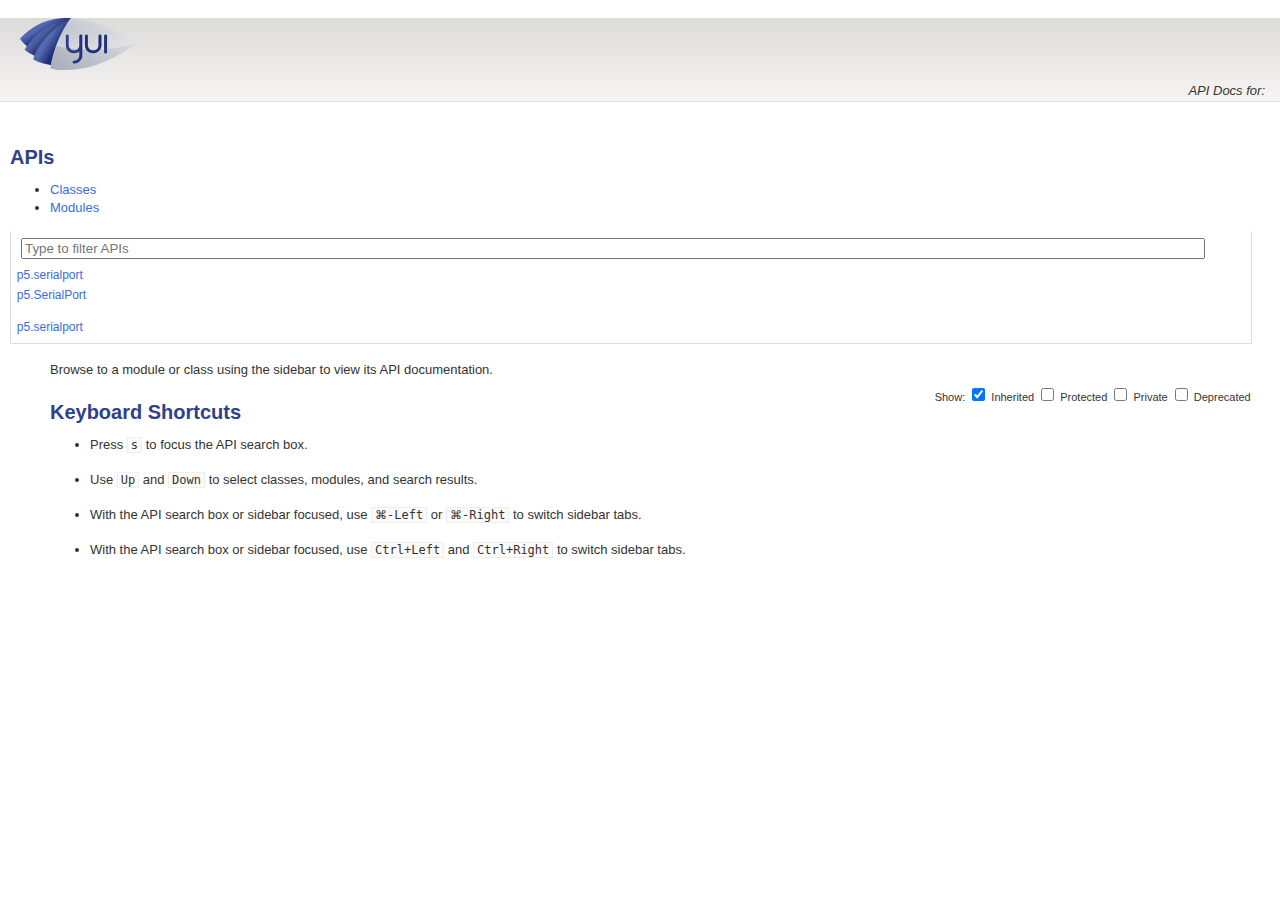
<file: p5serial/docs/index.html>
<!DOCTYPE html>
<html lang="en">
<head>
    <meta charset="utf-8">
    <title></title>
    <link rel="stylesheet" href="http://yui.yahooapis.com/3.9.1/build/cssgrids/cssgrids-min.css">
    <link rel="stylesheet" href="./assets/vendor/prettify/prettify-min.css">
    <link rel="stylesheet" href="./assets/css/main.css" id="site_styles">
    <link rel="icon" href="./assets/favicon.ico">
    <script src="http://yui.yahooapis.com/combo?3.9.1/build/yui/yui-min.js"></script>
</head>
<body class="yui3-skin-sam">

<div id="doc">
    <div id="hd" class="yui3-g header">
        <div class="yui3-u-3-4">
                <h1><img src="./assets/css/logo.png" title="" width="117" height="52"></h1>
        </div>
        <div class="yui3-u-1-4 version">
            <em>API Docs for: </em>
        </div>
    </div>
    <div id="bd" class="yui3-g">

        <div class="yui3-u-1-4">
            <div id="docs-sidebar" class="sidebar apidocs">
                <div id="api-list">
                    <h2 class="off-left">APIs</h2>
                    <div id="api-tabview" class="tabview">
                        <ul class="tabs">
                            <li><a href="#api-classes">Classes</a></li>
                            <li><a href="#api-modules">Modules</a></li>
                        </ul>
                
                        <div id="api-tabview-filter">
                            <input type="search" id="api-filter" placeholder="Type to filter APIs">
                        </div>
                
                        <div id="api-tabview-panel">
                            <ul id="api-classes" class="apis classes">
                                <li><a href="./classes/p5.serialport.html">p5.serialport</a></li>
                                <li><a href="./classes/p5.SerialPort.html">p5.SerialPort</a></li>
                            </ul>
                
                
                            <ul id="api-modules" class="apis modules">
                                <li><a href="./modules/p5.serialport.html">p5.serialport</a></li>
                            </ul>
                        </div>
                    </div>
                </div>
            </div>
        </div>
        <div class="yui3-u-3-4">
                <div id="api-options">
                    Show:
                    <label for="api-show-inherited">
                        <input type="checkbox" id="api-show-inherited" checked>
                        Inherited
                    </label>
            
                    <label for="api-show-protected">
                        <input type="checkbox" id="api-show-protected">
                        Protected
                    </label>
            
                    <label for="api-show-private">
                        <input type="checkbox" id="api-show-private">
                        Private
                    </label>
                    <label for="api-show-deprecated">
                        <input type="checkbox" id="api-show-deprecated">
                        Deprecated
                    </label>
            
                </div>
            
            <div class="apidocs">
                <div id="docs-main">
                    <div class="content">
    <div class="apidocs">
        <div id="docs-main" class="content">
            <p>
            Browse to a module or class using the sidebar to view its API documentation.
            </p>

            <h2>Keyboard Shortcuts</h2>

            <ul>
                <li><p>Press <kbd>s</kbd> to focus the API search box.</p></li>

                <li><p>Use <kbd>Up</kbd> and <kbd>Down</kbd> to select classes, modules, and search results.</p></li>

                <li class="mac-only"><p>With the API search box or sidebar focused, use <kbd><span class="cmd">&#x2318;</span>-Left</kbd> or <kbd><span class="cmd">&#x2318;</span>-Right</kbd> to switch sidebar tabs.</p></li>

                <li class="pc-only"><p>With the API search box or sidebar focused, use <kbd>Ctrl+Left</kbd> and <kbd>Ctrl+Right</kbd> to switch sidebar tabs.</p></li>
            </ul>
        </div>
    </div>


                    </div>
                </div>
            </div>
        </div>
    </div>
</div>
<script src="./assets/vendor/prettify/prettify-min.js"></script>
<script>prettyPrint();</script>
<script src="./assets/js/yui-prettify.js"></script>
<script src="./assets/../api.js"></script>
<script src="./assets/js/api-filter.js"></script>
<script src="./assets/js/api-list.js"></script>
<script src="./assets/js/api-search.js"></script>
<script src="./assets/js/apidocs.js"></script>
</body>
</html>
</file>
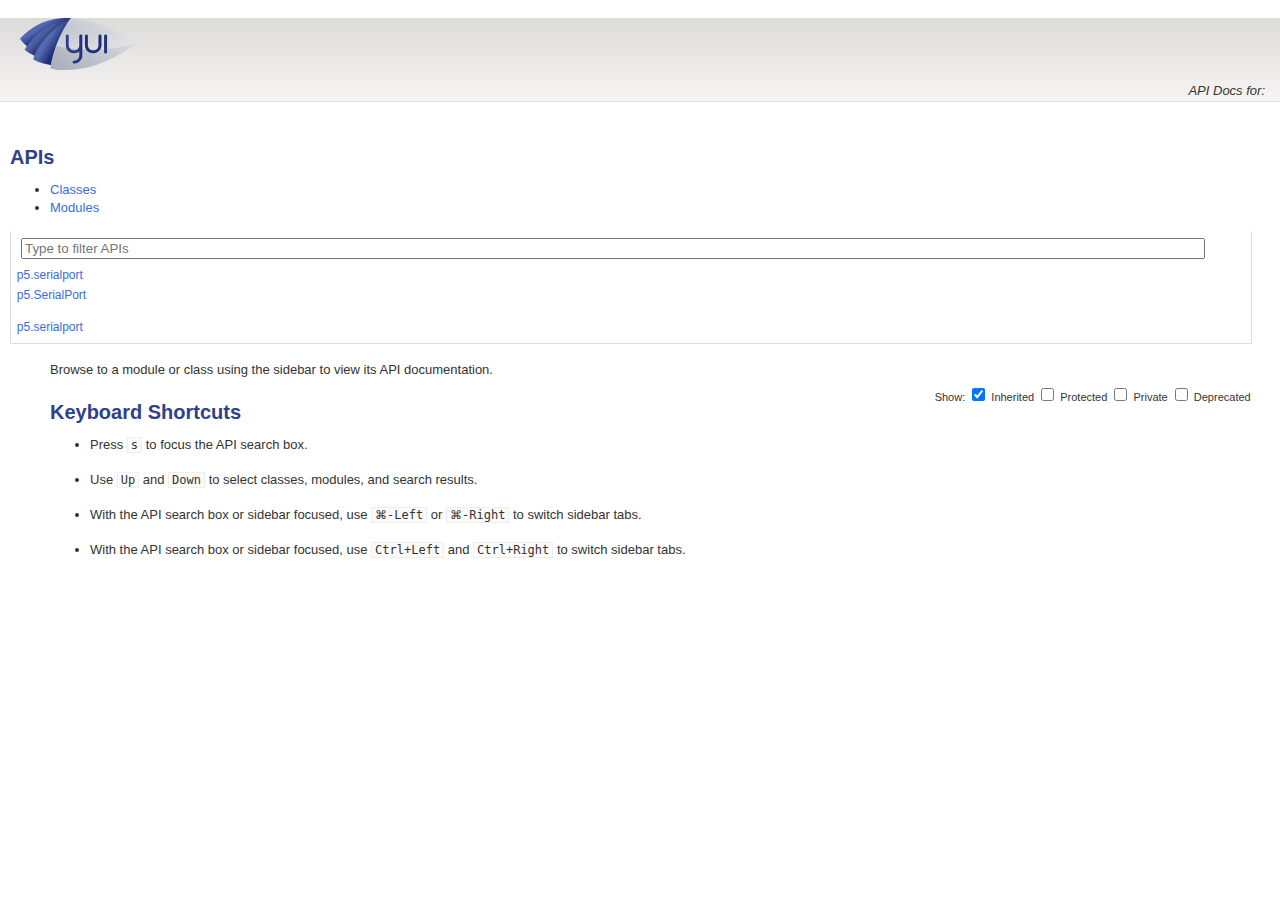
<file: p5serial/docs/assets/index.html>
<!doctype html>
<html>
    <head>
        <title>Redirector</title>
        <meta http-equiv="refresh" content="0;url=../">
    </head>
    <body>
        <a href="../">Click here to redirect</a>
    </body>
</html>
</file>
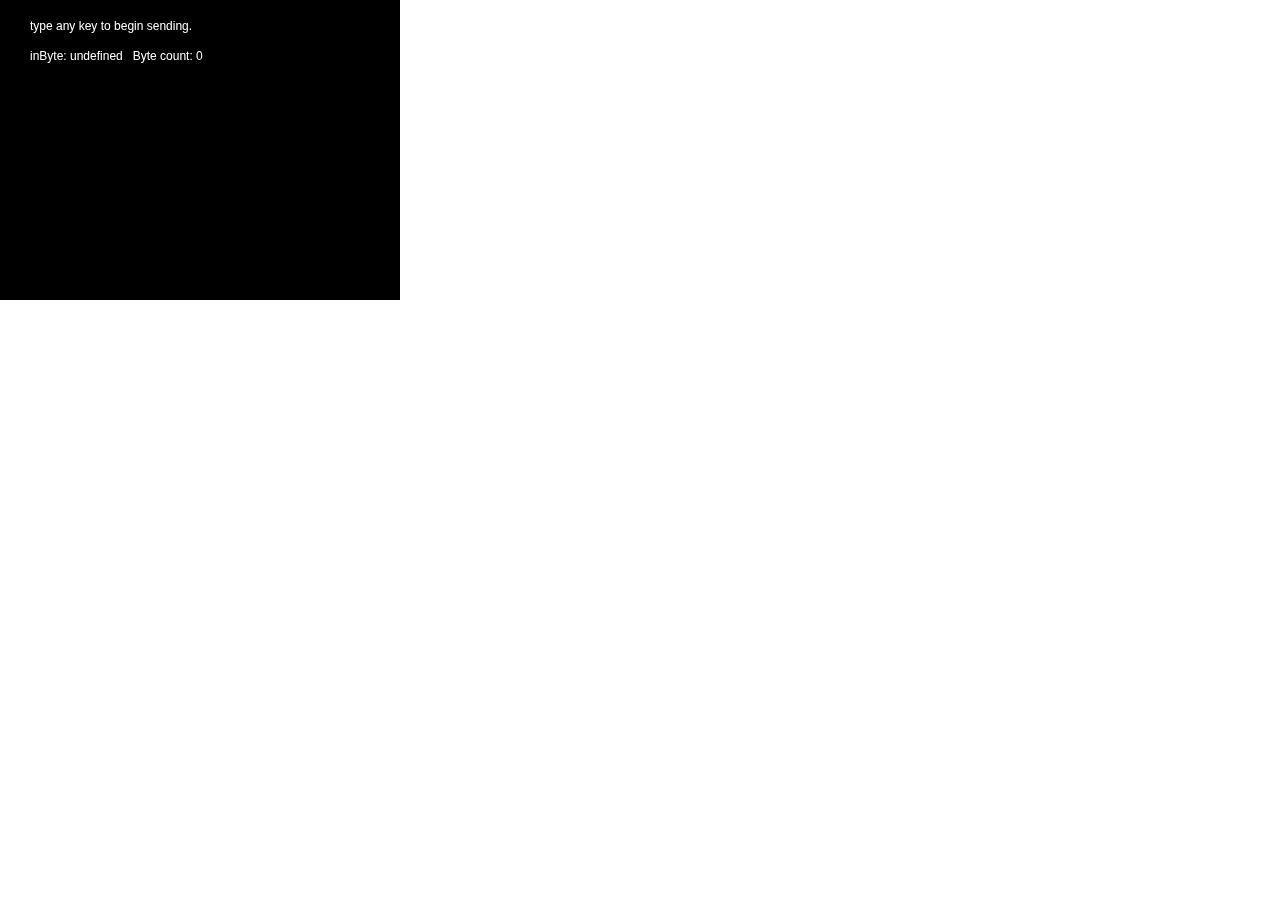
<file: p5serial/examples/echo2/index.html>
<!DOCTYPE html>
<html>
  <head>
    <meta charset="UTF-8">
    <title>echo2</title>
    <script src="libraries/p5.js" type="text/javascript"></script>

    <script src="libraries/p5.dom.js" type="text/javascript"></script>
    <script src="libraries/p5.sound.js" type="text/javascript"></script>
    <script language="javascript" type="text/javascript" src="../../lib/p5.serialport.js"></script>

    <script src="sketch.js" type="text/javascript"></script>

    <style> body {padding: 0; margin: 0;} canvas {vertical-align: top;} </style>
  </head>
  <body>
  </body>
</html>
</file>
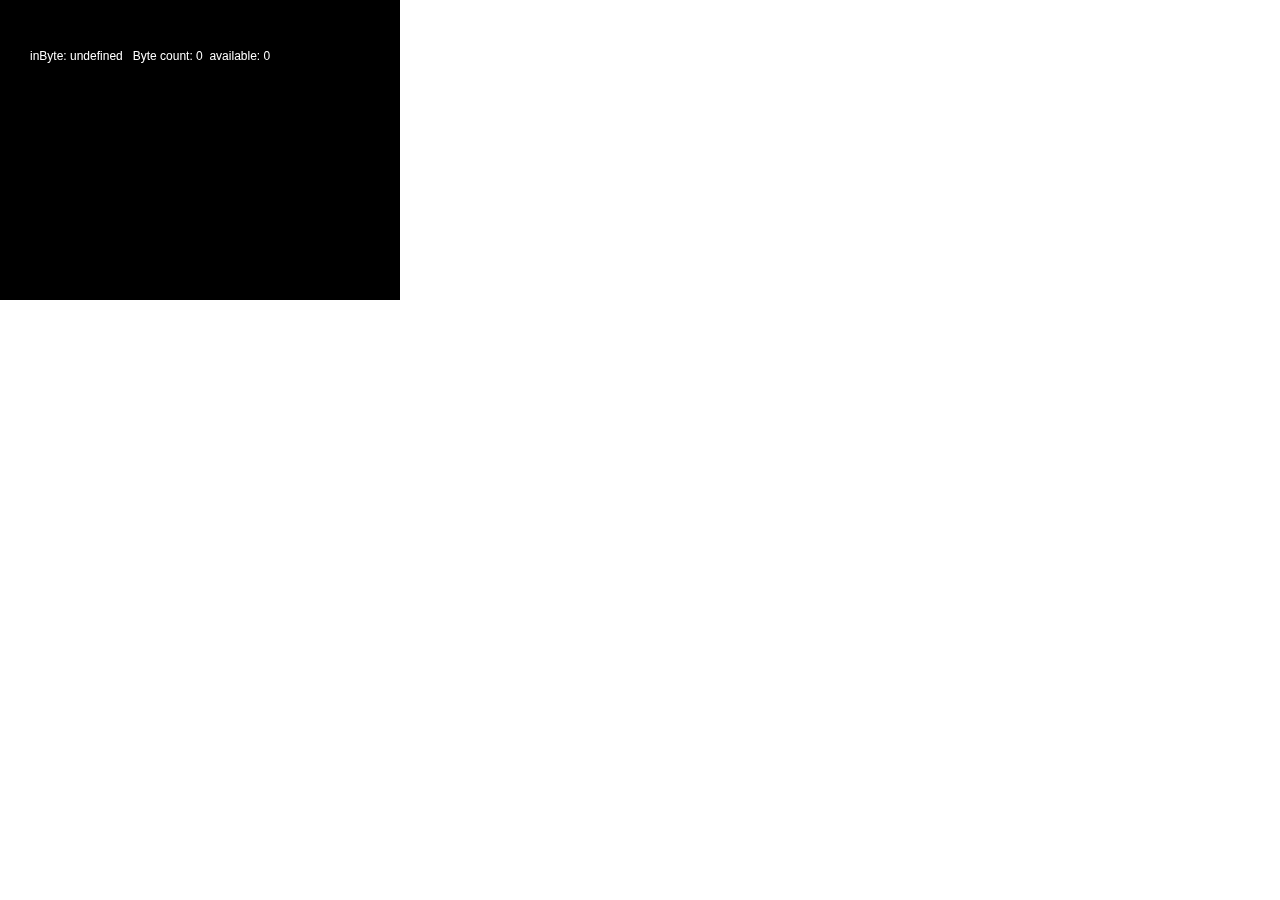
<file: p5serial/examples/readCount/index.html>
<!DOCTYPE html>
<html>
  <head>
    <meta charset="UTF-8">
    <title>readCount</title>
    <script src="libraries/p5.js" type="text/javascript"></script>

    <script src="libraries/p5.dom.js" type="text/javascript"></script>
    <script src="libraries/p5.sound.js" type="text/javascript"></script>
    <script language="javascript" type="text/javascript" src="../../lib/p5.serialport.js"></script>

    <script src="sketch.js" type="text/javascript"></script>

    <style> body {padding: 0; margin: 0;} canvas {vertical-align: top;} </style>
  </head>
  <body>
  </body>
</html>
</file>
<file: p5serial/docs/assets/vendor/prettify/prettify-min.css>
.pln{color:#000}@media screen{.str{color:#080}.kwd{color:#008}.com{color:#800}.typ{color:#606}.lit{color:#066}.pun,.opn,.clo{color:#660}.tag{color:#008}.atn{color:#606}.atv{color:#080}.dec,.var{color:#606}.fun{color:red}}@media print,projection{.str{color:#060}.kwd{color:#006;font-weight:bold}.com{color:#600;font-style:italic}.typ{color:#404;font-weight:bold}.lit{color:#044}.pun,.opn,.clo{color:#440}.tag{color:#006;font-weight:bold}.atn{color:#404}.atv{color:#060}}pre.prettyprint{padding:2px;border:1px solid #888}ol.linenums{margin-top:0;margin-bottom:0}li.L0,li.L1,li.L2,li.L3,li.L5,li.L6,li.L7,li.L8{list-style-type:none}li.L1,li.L3,li.L5,li.L7,li.L9{background:#eee}
</file>
<file: p5serial/docs/assets/css/main.css>
/*
Font sizes for all selectors other than the body are given in percentages,
with 100% equal to 13px. To calculate a font size percentage, multiply the
desired size in pixels by 7.6923076923.

Here's a quick lookup table:

10px - 76.923%
11px - 84.615%
12px - 92.308%
13px - 100%
14px - 107.692%
15px - 115.385%
16px - 123.077%
17px - 130.769%
18px - 138.462%
19px - 146.154%
20px - 153.846%
*/

html {
    background: #fff;
    color: #333;
    overflow-y: scroll;
}

body {
    /*font: 13px/1.4 'Lucida Grande', 'Lucida Sans Unicode', 'DejaVu Sans', 'Bitstream Vera Sans', 'Helvetica', 'Arial', sans-serif;*/
    font: 13px/1.4 'Helvetica', 'Arial', sans-serif;
    margin: 0;
    padding: 0;
}

/* -- Links ----------------------------------------------------------------- */
a {
    color: #356de4;
    text-decoration: none;
}

.hidden {
    display: none;
}

a:hover { text-decoration: underline; }

/* "Jump to Table of Contents" link is shown to assistive tools, but hidden from
   sight until it's focused. */
.jump {
    position: absolute;
    padding: 3px 6px;
    left: -99999px;
    top: 0;
}

.jump:focus { left: 40%; }

/* -- Paragraphs ------------------------------------------------------------ */
p { margin: 1.3em 0; }
dd p, td p { margin-bottom: 0; }
dd p:first-child, td p:first-child { margin-top: 0; }

/* -- Headings -------------------------------------------------------------- */
h1, h2, h3, h4, h5, h6 {
    color: #D98527;/*was #f80*/
    font-family: 'Trebuchet MS', sans-serif;
    font-weight: bold;
    line-height: 1.1;
    margin: 1.1em 0 0.5em;
}

h1 {
    font-size: 184.6%;
    color: #30418C;
    margin: 0.75em 0 0.5em;
}

h2 {
    font-size: 153.846%;
    color: #E48A2B;
}

h3 { font-size: 138.462%; }

h4 {
    border-bottom: 1px solid #DBDFEA;
    color: #E48A2B;
    font-size: 115.385%;
    font-weight: normal;
    padding-bottom: 2px;
}

h5, h6 { font-size: 107.692%; }

/* -- Code and examples ----------------------------------------------------- */
code, kbd, pre, samp {
    font-family: Menlo, Monaco, 'DejaVu Sans Mono', 'Bitstream Vera Sans Mono', 'Courier New', Courier, monospace;
    font-size: 92.308%;
    line-height: 1.35;
}

p code, p kbd, p samp, li code {
    background: #FCFBFA;
    border: 1px solid #EFEEED;
    padding: 0 3px;
}

a code, a kbd, a samp,
pre code, pre kbd, pre samp,
table code, table kbd, table samp,
.intro code, .intro kbd, .intro samp,
.toc code, .toc kbd, .toc samp {
    background: none;
    border: none;
    padding: 0;
}

pre.code, pre.terminal, pre.cmd {
    overflow-x: auto;
    *overflow-x: scroll;
    padding: 0.3em 0.6em;
}

pre.code {
    background: #FCFBFA;
    border: 1px solid #EFEEED;
    border-left-width: 5px;
}

pre.terminal, pre.cmd {
    background: #F0EFFC;
    border: 1px solid #D0CBFB;
    border-left: 5px solid #D0CBFB;
}

/* Don't reduce the font size of <code>/<kbd>/<samp> elements inside <pre>
   blocks. */
pre code, pre kbd, pre samp { font-size: 100%; }

/* Used to denote text that shouldn't be selectable, such as line numbers or
   shell prompts. Guess which browser this doesn't work in. */
.noselect {
    -moz-user-select: -moz-none;
    -khtml-user-select: none;
    -webkit-user-select: none;
    -o-user-select: none;
    user-select: none;
}

/* -- Lists ----------------------------------------------------------------- */
dd { margin: 0.2em 0 0.7em 1em; }
dl { margin: 1em 0; }
dt { font-weight: bold; }

/* -- Tables ---------------------------------------------------------------- */
caption, th { text-align: left; }

table {
    border-collapse: collapse;
    width: 100%;
}

td, th {
    border: 1px solid #fff;
    padding: 5px 12px;
    vertical-align: top;
}

td { background: #E6E9F5; }
td dl { margin: 0; }
td dl dl { margin: 1em 0; }
td pre:first-child { margin-top: 0; }

th {
    background: #D2D7E6;/*#97A0BF*/
    border-bottom: none;
    border-top: none;
    color: #000;/*#FFF1D5*/
    font-family: 'Trebuchet MS', sans-serif;
    font-weight: bold;
    line-height: 1.3;
    white-space: nowrap;
}


/* -- Layout and Content ---------------------------------------------------- */
#doc {
    margin: auto;
    min-width: 1024px;
}

.content { padding: 0 20px 0 25px; }

.sidebar {
    padding: 0 15px 0 10px;
}
#bd {
    padding: 7px 0 130px;
    position: relative;
    width: 99%;
}

/* -- Table of Contents ----------------------------------------------------- */

/* The #toc id refers to the single global table of contents, while the .toc
   class refers to generic TOC lists that could be used throughout the page. */

.toc code, .toc kbd, .toc samp { font-size: 100%; }
.toc li { font-weight: bold; }
.toc li li { font-weight: normal; }

/* -- Intro and Example Boxes ----------------------------------------------- */
/*
.intro, .example { margin-bottom: 2em; }
.example {
    -moz-border-radius: 4px;
    -webkit-border-radius: 4px;
    border-radius: 4px;
    -moz-box-shadow: 0 0 5px #bfbfbf;
    -webkit-box-shadow: 0 0 5px #bfbfbf;
    box-shadow: 0 0 5px #bfbfbf;
    padding: 1em;
}
.intro {
    background: none repeat scroll 0 0 #F0F1F8; border: 1px solid #D4D8EB; padding: 0 1em;
}
*/

/* -- Other Styles ---------------------------------------------------------- */

/* These are probably YUI-specific, and should be moved out of Selleck's default
   theme. */

.button {
    border: 1px solid #dadada;
    -moz-border-radius: 3px;
    -webkit-border-radius: 3px;
    border-radius: 3px;
    color: #444;
    display: inline-block;
    font-family: Helvetica, Arial, sans-serif;
    font-size: 92.308%;
    font-weight: bold;
    padding: 4px 13px 3px;
    -moz-text-shadow: 1px 1px 0 #fff;
    -webkit-text-shadow: 1px 1px 0 #fff;
    text-shadow: 1px 1px 0 #fff;
    white-space: nowrap;

    background: #EFEFEF; /* old browsers */
    background: -moz-linear-gradient(top, #f5f5f5 0%, #efefef 50%, #e5e5e5 51%, #dfdfdf 100%); /* firefox */
    background: -webkit-gradient(linear, left top, left bottom, color-stop(0%,#f5f5f5), color-stop(50%,#efefef), color-stop(51%,#e5e5e5), color-stop(100%,#dfdfdf)); /* webkit */
    filter: progid:DXImageTransform.Microsoft.gradient( startColorstr='#f5f5f5', endColorstr='#dfdfdf',GradientType=0 ); /* ie */
}

.button:hover {
    border-color: #466899;
    color: #fff;
    text-decoration: none;
    -moz-text-shadow: 1px 1px 0 #222;
    -webkit-text-shadow: 1px 1px 0 #222;
    text-shadow: 1px 1px 0 #222;

    background: #6396D8; /* old browsers */
    background: -moz-linear-gradient(top, #6396D8 0%, #5A83BC 50%, #547AB7 51%, #466899 100%); /* firefox */
    background: -webkit-gradient(linear, left top, left bottom, color-stop(0%,#6396D8), color-stop(50%,#5A83BC), color-stop(51%,#547AB7), color-stop(100%,#466899)); /* webkit */
    filter: progid:DXImageTransform.Microsoft.gradient( startColorstr='#6396D8', endColorstr='#466899',GradientType=0 ); /* ie */
}

.newwindow { text-align: center; }

.header .version em {
    display: block;
    text-align: right;
}


#classdocs .item {
    border-bottom: 1px solid #466899;
    margin: 1em 0;
    padding: 1.5em;
}

#classdocs .item .params p,
    #classdocs .item .returns p,{
    display: inline;
}

#classdocs .item em code, #classdocs .item em.comment {
    color: green;
}

#classdocs .item em.comment a {
    color: green;
    text-decoration: underline;
}

#classdocs .foundat {
    font-size: 11px;
    font-style: normal;
}

.attrs .emits {
    margin-left: 2em;
    padding: .5em;
    border-left: 1px dashed #ccc;
}

abbr {
    border-bottom: 1px dashed #ccc;
    font-size: 80%;
    cursor: help;
}

.prettyprint li.L0, 
.prettyprint li.L1, 
.prettyprint li.L2, 
.prettyprint li.L3, 
.prettyprint li.L5, 
.prettyprint li.L6, 
.prettyprint li.L7, 
.prettyprint li.L8 {
    list-style: decimal;
}

ul li p {
    margin-top: 0;
}

.method .name {
    font-size: 110%;
}

.apidocs .methods .extends .method,
.apidocs .properties .extends .property,
.apidocs .attrs .extends .attr,
.apidocs .events .extends .event {
    font-weight: bold;
}

.apidocs .methods .extends .inherited,
.apidocs .properties .extends .inherited,
.apidocs .attrs .extends .inherited,
.apidocs .events .extends .inherited {
    font-weight: normal;
}

#hd {
    background: whiteSmoke;
    background: -moz-linear-gradient(top,#DCDBD9 0,#F6F5F3 100%);
    background: -webkit-gradient(linear,left top,left bottom,color-stop(0%,#DCDBD9),color-stop(100%,#F6F5F3));
    filter: progid:DXImageTransform.Microsoft.gradient(startColorstr='#dcdbd9',endColorstr='#F6F5F3',GradientType=0);
    border-bottom: 1px solid #DFDFDF;
    padding: 0 15px 1px 20px;
    margin-bottom: 15px;
}

#hd img {
    margin-right: 10px;
    vertical-align: middle;
}


/* -- API Docs CSS ---------------------------------------------------------- */

/*
This file is organized so that more generic styles are nearer the top, and more
specific styles are nearer the bottom of the file. This allows us to take full
advantage of the cascade to avoid redundant style rules. Please respect this
convention when making changes.
*/

/* -- Generic TabView styles ------------------------------------------------ */

/*
These styles apply to all API doc tabviews. To change styles only for a
specific tabview, see the other sections below.
*/

.yui3-js-enabled .apidocs .tabview {
    visibility: hidden; /* Hide until the TabView finishes rendering. */
    _visibility: visible;
}

.apidocs .tabview.yui3-tabview-content { visibility: visible; }
.apidocs .tabview .yui3-tabview-panel { background: #fff; }

/* -- Generic Content Styles ------------------------------------------------ */

/* Headings */
h2, h3, h4, h5, h6 {
    border: none;
    color: #30418C;
    font-weight: bold;
    text-decoration: none;
}

.link-docs {
    float: right;
    font-size: 15px;
    margin: 4px 4px 6px;
    padding: 6px 30px 5px;
}

.apidocs { zoom: 1; }

/* Generic box styles. */
.apidocs .box {
    border: 1px solid;
    border-radius: 3px;
    margin: 1em 0;
    padding: 0 1em;
}

/* A flag is a compact, capsule-like indicator of some kind. It's used to
   indicate private and protected items, item return types, etc. in an
   attractive and unobtrusive way. */
.apidocs .flag {
    background: #bababa;
    border-radius: 3px;
    color: #fff;
    font-size: 11px;
    margin: 0 0.5em;
    padding: 2px 4px 1px;
}

/* Class/module metadata such as "Uses", "Extends", "Defined in", etc. */
.apidocs .meta {
    background: #f9f9f9;
    border-color: #efefef;
    color: #555;
    font-size: 11px;
    padding: 3px 6px;
}

.apidocs .meta p { margin: 0; }

/* Deprecation warning. */
.apidocs .box.deprecated,
.apidocs .flag.deprecated {
    background: #fdac9f;
    border: 1px solid #fd7775;
}

.apidocs .box.deprecated p { margin: 0.5em 0; }
.apidocs .flag.deprecated { color: #333; }

/* Module/Class intro description. */
.apidocs .intro {
    background: #f0f1f8;
    border-color: #d4d8eb;
}

/* Loading spinners. */
#bd.loading .apidocs,
#api-list.loading .yui3-tabview-panel {
    background: #fff url(../img/spinner.gif) no-repeat center 70px;
    min-height: 150px;
}

#bd.loading .apidocs .content,
#api-list.loading .yui3-tabview-panel .apis {
    display: none;
}

.apidocs .no-visible-items { color: #666; }

/* Generic inline list. */
.apidocs ul.inline {
    display: inline;
    list-style: none;
    margin: 0;
    padding: 0;
}

.apidocs ul.inline li { display: inline; }

/* Comma-separated list. */
.apidocs ul.commas li:after { content: ','; }
.apidocs ul.commas li:last-child:after { content: ''; }

/* Keyboard shortcuts. */
kbd .cmd { font-family: Monaco, Helvetica; }

/* -- Generic Access Level styles ------------------------------------------- */
.apidocs .item.protected,
.apidocs .item.private,
.apidocs .index-item.protected,
.apidocs .index-item.deprecated,
.apidocs .index-item.private {
    display: none;
}

.show-deprecated .item.deprecated,
.show-deprecated .index-item.deprecated,
.show-protected .item.protected,
.show-protected .index-item.protected,
.show-private .item.private,
.show-private .index-item.private {
    display: block;
}

.hide-inherited .item.inherited,
.hide-inherited .index-item.inherited {
    display: none;
}

/* -- Generic Item Index styles --------------------------------------------- */
.apidocs .index { margin: 1.5em 0 3em; }

.apidocs .index h3 {
    border-bottom: 1px solid #efefef;
    color: #333;
    font-size: 13px;
    margin: 2em 0 0.6em;
    padding-bottom: 2px;
}

.apidocs .index .no-visible-items { margin-top: 2em; }

.apidocs .index-list {
    border-color: #efefef;
    font-size: 12px;
    list-style: none;
    margin: 0;
    padding: 0;
    -moz-column-count: 4;
    -moz-column-gap: 10px;
    -moz-column-width: 170px;
    -ms-column-count: 4;
    -ms-column-gap: 10px;
    -ms-column-width: 170px;
    -o-column-count: 4;
    -o-column-gap: 10px;
    -o-column-width: 170px;
    -webkit-column-count: 4;
    -webkit-column-gap: 10px;
    -webkit-column-width: 170px;
    column-count: 4;
    column-gap: 10px;
    column-width: 170px;
}

.apidocs .no-columns .index-list {
    -moz-column-count: 1;
    -ms-column-count: 1;
    -o-column-count: 1;
    -webkit-column-count: 1;
    column-count: 1;
}

.apidocs .index-item { white-space: nowrap; }

.apidocs .index-item .flag {
    background: none;
    border: none;
    color: #afafaf;
    display: inline;
    margin: 0 0 0 0.2em;
    padding: 0;
}

/* -- Generic API item styles ----------------------------------------------- */
.apidocs .args {
    display: inline;
    margin: 0 0.5em;
}

.apidocs .flag.chainable { background: #46ca3b; }
.apidocs .flag.protected { background: #9b86fc; }
.apidocs .flag.private { background: #fd6b1b; }
.apidocs .flag.async { background: #356de4; }
.apidocs .flag.required { background: #e60923; }

.apidocs .item {
    border-bottom: 1px solid #efefef;
    margin: 1.5em 0 2em;
    padding-bottom: 2em;
}

.apidocs .item h4,
.apidocs .item h5,
.apidocs .item h6 {
    color: #333;
    font-family: inherit;
    font-size: 100%;
}

.apidocs .item .description p,
.apidocs .item pre.code {
    margin: 1em 0 0;
}

.apidocs .item .meta {
    background: none;
    border: none;
    padding: 0;
}

.apidocs .item .name {
    display: inline;
    font-size: 14px;
}

.apidocs .item .type,
.apidocs .item .type a,
.apidocs .returns-inline {
    color: #555;
}

.apidocs .item .type,
.apidocs .returns-inline {
    font-size: 11px;
    margin: 0 0 0 0;
}

.apidocs .item .type a { border-bottom: 1px dotted #afafaf; }
.apidocs .item .type a:hover { border: none; }

/* -- Item Parameter List --------------------------------------------------- */
.apidocs .params-list {
    list-style: square;
    margin: 1em 0 0 2em;
    padding: 0;
}

.apidocs .param { margin-bottom: 1em; }

.apidocs .param .type,
.apidocs .param .type a {
    color: #666;
}

.apidocs .param .type {
    margin: 0 0 0 0.5em;
    *margin-left: 0.5em;
}

.apidocs .param-name { font-weight: bold; }

/* -- Item "Emits" block ---------------------------------------------------- */
.apidocs .item .emits {
    background: #f9f9f9;
    border-color: #eaeaea;
}

/* -- Item "Returns" block -------------------------------------------------- */
.apidocs .item .returns .type,
.apidocs .item .returns .type a {
    font-size: 100%;
    margin: 0;
}

/* -- Class Constructor block ----------------------------------------------- */
.apidocs .constructor .item {
    border: none;
    padding-bottom: 0;
}

/* -- File Source View ------------------------------------------------------ */
.apidocs .file pre.code,
#doc .apidocs .file pre.prettyprint {
    background: inherit;
    border: none;
    overflow: visible;
    padding: 0;
}

.apidocs .L0,
.apidocs .L1,
.apidocs .L2,
.apidocs .L3,
.apidocs .L4,
.apidocs .L5,
.apidocs .L6,
.apidocs .L7,
.apidocs .L8,
.apidocs .L9 {
    background: inherit;
}

/* -- Submodule List -------------------------------------------------------- */
.apidocs .module-submodule-description {
    font-size: 12px;
    margin: 0.3em 0 1em;
}

.apidocs .module-submodule-description p:first-child { margin-top: 0; }

/* -- Sidebar TabView ------------------------------------------------------- */
#api-tabview { margin-top: 0.6em; }

#api-tabview-filter,
#api-tabview-panel {
    border: 1px solid #dfdfdf;
}

#api-tabview-filter {
    border-bottom: none;
    border-top: none;
    padding: 0.6em 10px 0 10px;
}

#api-tabview-panel { border-top: none; }
#api-filter { width: 97%; }

/* -- Content TabView ------------------------------------------------------- */
#classdocs .yui3-tabview-panel { border: none; }

/* -- Source File Contents -------------------------------------------------- */
.prettyprint li.L0,
.prettyprint li.L1,
.prettyprint li.L2,
.prettyprint li.L3,
.prettyprint li.L5,
.prettyprint li.L6,
.prettyprint li.L7,
.prettyprint li.L8 {
    list-style: decimal;
}

/* -- API options ----------------------------------------------------------- */
#api-options {
    font-size: 11px;
    margin-top: 2.2em;
    position: absolute;
    right: 1.5em;
}

/*#api-options label { margin-right: 0.6em; }*/

/* -- API list -------------------------------------------------------------- */
#api-list {
    margin-top: 1.5em;
    *zoom: 1;
}

.apis {
    font-size: 12px;
    line-height: 1.4;
    list-style: none;
    margin: 0;
    padding: 0.5em 0 0.5em 0.4em;
}

.apis a {
    border: 1px solid transparent;
    display: block;
    margin: 0 0 0 -4px;
    padding: 1px 4px 0;
    text-decoration: none;
    _border: none;
    _display: inline;
}

.apis a:hover,
.apis a:focus {
    background: #E8EDFC;
    background: -moz-linear-gradient(top, #e8edfc 0%, #becef7 100%);
    background: -webkit-gradient(linear, left top, left bottom, color-stop(0%,#E8EDFC), color-stop(100%,#BECEF7));
    border-color: #AAC0FA;
    border-radius: 3px;
    color: #333;
    outline: none;
}

.api-list-item a:hover,
.api-list-item a:focus {
    font-weight: bold;
    text-shadow: 1px 1px 1px #fff;
}

.apis .message { color: #888; }
.apis .result a { padding: 3px 5px 2px; }

.apis .result .type {
    right: 4px;
    top: 7px;
}

.api-list-item .yui3-highlight {
    font-weight: bold;
}
</file>
